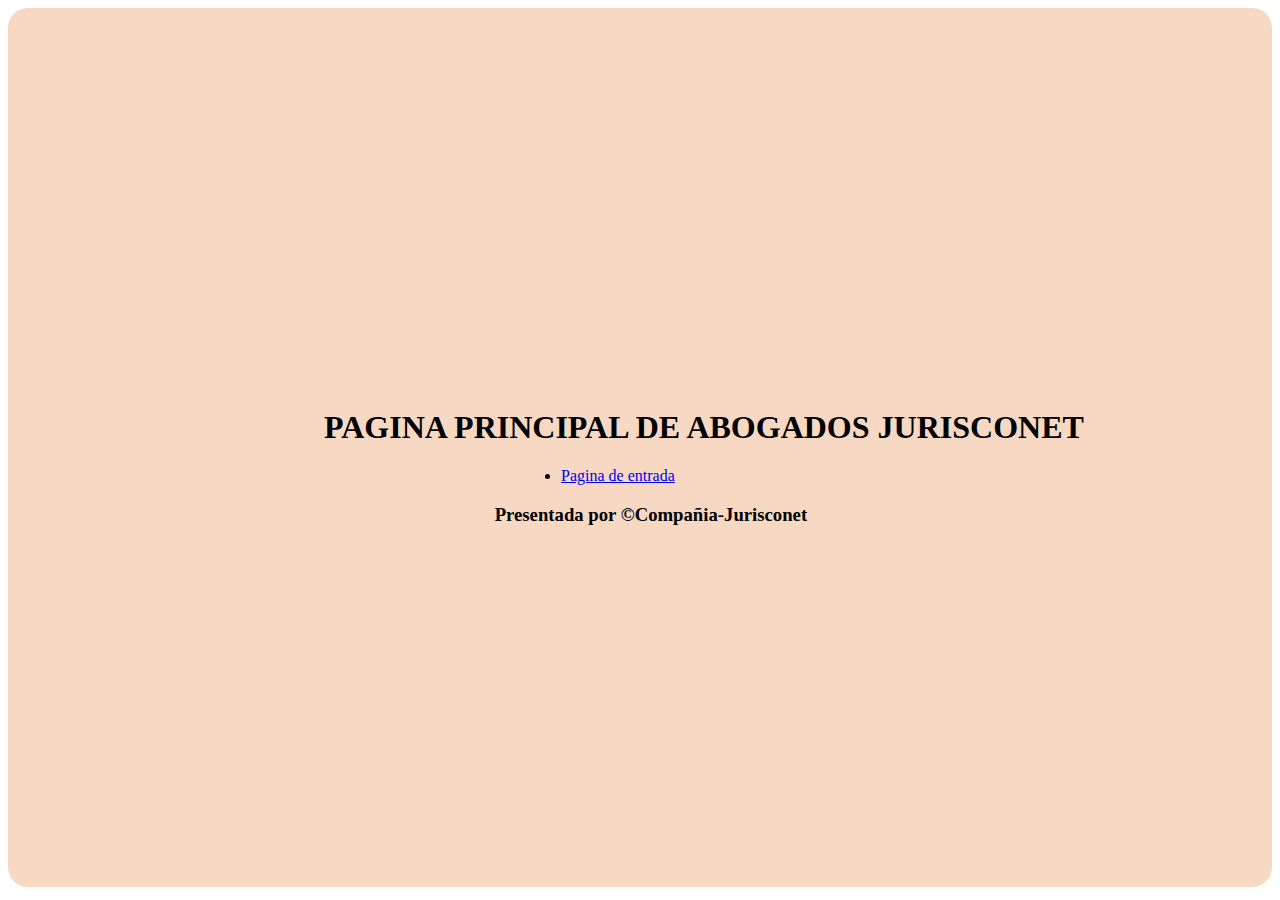
<file: index.html>
<!DOCTYPE html>
<html lang="en">
<head>
    <meta charset="UTF-8">
    <meta name="viewport" content="width=device-width, initial-scale=1.0">
    <title>Principal</title>
    <link rel="stylesheet" href="estilosC.css">
</head>
<body>
     <div class="Principal">
        <h1>PAGINA PRINCIPAL DE ABOGADOS JURISCONET</h1>
        <li class="li"><a href="PaginaPrincipal.html">Pagina de entrada</a></li>
        <h3 class="p5">Presentada por ©Compañia-Jurisconet</h3>
     </div>
</body>
</html>
</file>
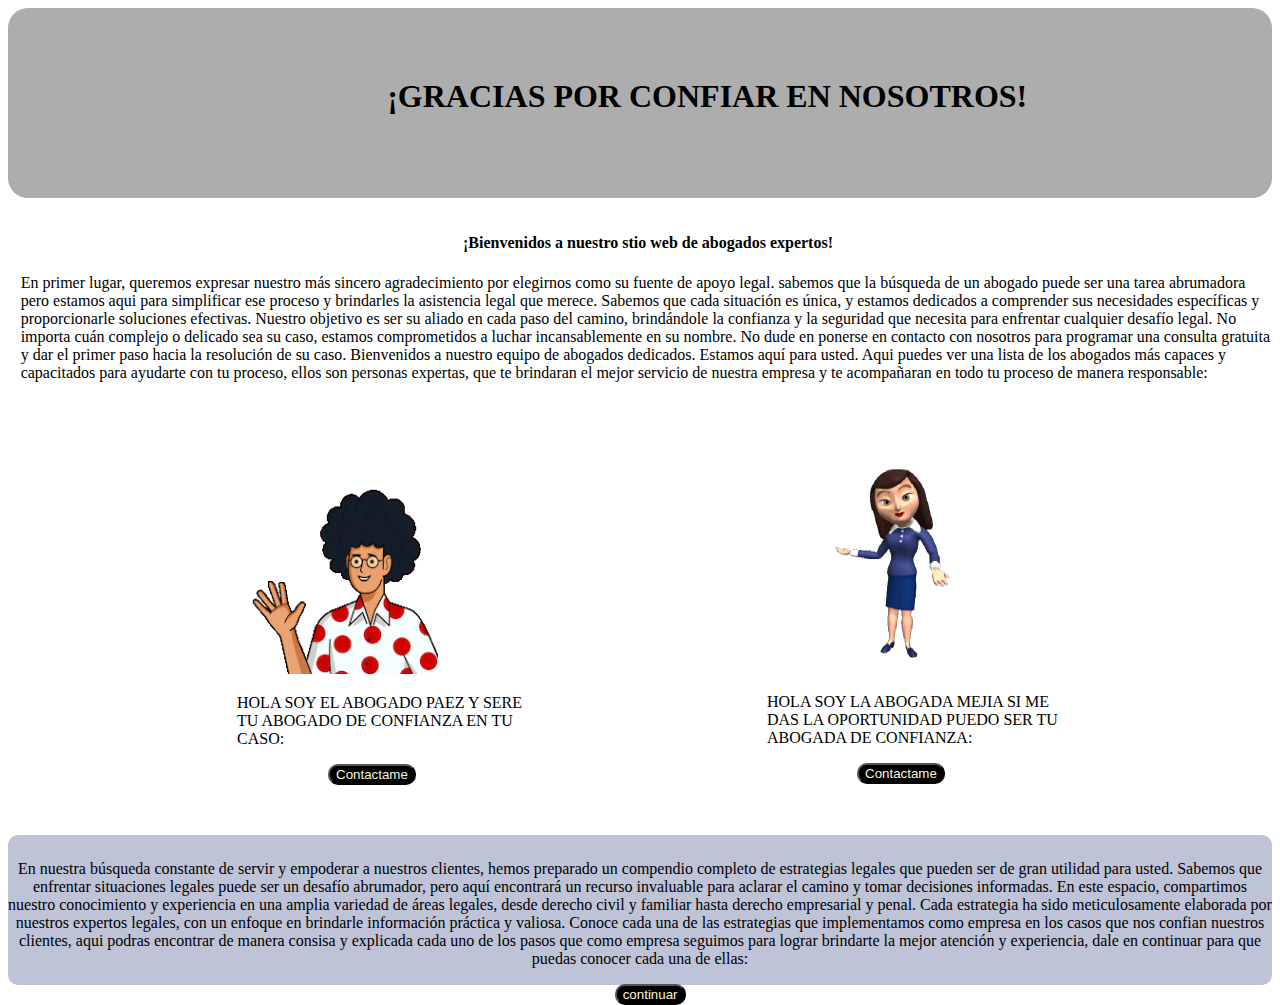
<file: PaginaContactos.html>
<!DOCTYPE html>
<html lang="en">

<head>
    <meta charset="UTF-8">
    <meta name="viewport" content="width=device-width, initial-scale=1.0">
    <title>Contacto con abogados</title>
    <link rel="stylesheet" href="estilos3.css">

</head>

<body style="background-color: white;">
    <script>
        window.onload = function () {
            alert("Recibimos tu caso con exito, aqui te mostramos a los abogados que estan disponibles en este momento y te pueden ayudar con el caso que comentaste anteriormente");
        };
    </script>


    <div class="div1">
        <h1 class="h1">¡GRACIAS POR CONFIAR EN NOSOTROS!</h1>
    </div>

    <div class="div2">
        <h4 class="h4">¡Bienvenidos a nuestro stio web de abogados expertos!</h4>
        <p class="p">En primer lugar, queremos expresar nuestro más sincero agradecimiento por elegirnos como su fuente de apoyo
            legal.
            sabemos que la búsqueda de un abogado puede ser una tarea abrumadora pero estamos aqui para simplificar ese
            proceso
            y brindarles la asistencia legal que merece. Sabemos que cada situación es única, y estamos dedicados a
            comprender sus
            necesidades específicas y proporcionarle soluciones efectivas. Nuestro objetivo es ser su aliado en cada
            paso del camino,
            brindándole la confianza y la seguridad que necesita para enfrentar cualquier desafío legal. No importa cuán
            complejo o
            delicado sea su caso, estamos comprometidos a luchar incansablemente en su nombre.
            No dude en ponerse en contacto con nosotros para programar una consulta gratuita y dar el primer paso hacia
            la resolución de su caso.
            Bienvenidos a nuestro equipo de abogados dedicados. Estamos aquí para usted.

            Aqui puedes ver una lista de los abogados más capaces y capacitados para ayudarte con tu proceso, ellos son
            personas
            expertas, que te brindaran el mejor servicio de nuestra empresa y te acompañaran en todo tu proceso de
            manera responsable:
        </p>

        <div class="container">

            <div class="abogado">
                <img class="imagen1" src="recursos/gitf persona.gif" alt="">

                <div class="div4">
                    <p class="p1">HOLA SOY EL ABOGADO PAEZ Y SERE TU ABOGADO DE CONFIANZA EN TU CASO:</p>
                </div>

                <div class="enlaceContacto1">
                    <a target="_blank" style="color: blue;"
                        href="https://gonzalezpaezabogados.co/contacto/?fbclid=PAAaYKeUYLYkmOoy4kC9vczYJeJ3Rdl7kjUjQFW9hdZUNpeBIhY2fWg-GlebY"><button style="border-radius: 10px; background-color: black; color: beige;">Contactame</button></a>
                </div>
            </div>


            <div>
                <img class="imagen2" src="recursos/PRESENTADORA.gif" alt="">

                <div class="div">
                    <p class="p2">HOLA SOY LA ABOGADA MEJIA SI ME DAS LA OPORTUNIDAD PUEDO SER TU ABOGADA DE CONFIANZA:
                    </p>
                </div>

                <div class="enlaceContacto2">
                    <a target="_blank" style="color: blue;"
                        href="https://api.whatsapp.com/send/?phone=573004019377&text=Hola+Mej%C3%ADa+%26+Abogados%2C+quisiera+saber+sobre+el+servicio...+&type=phone_number&app_absent=0"><button  style="border-radius: 10px; background-color: black; color: beige;">Contactame</button></a>
                </div>
            </div>

            <div>
                <img class="imagen3" src="recursos/abogado2.gif" alt="">

                <div class="div5">
                    <p class="p3">HOLA SOMOS URBE ABOGADOS GRACIAS POR ELEGIR NUESTRA EMPRESA, SI ME LO PERMITES TE
                        PUEDO ACOMPAÑAR CON TU PROCESO:</p>
                </div>

                <div class="enlaceContacto3">
                    <a target="_blank" style="color: blue ;"
                        href="https://urbeabogadosco.bio.link/?fbclid=PAAabbFozsRwPg-qYmPw7rAbXCrf-bMgvnNr0XoNOgG5k8kOaIAng2Q_ejgUA"><button style="border-radius: 10px; background-color: black; color: beige;">Escibeme</button></a>
                </div>
            </div>



        </div>


    </div>

    <div class="divFinal">
        <p class="p5">
            En nuestra búsqueda constante de servir y empoderar a nuestros clientes, hemos
            preparado un compendio completo de estrategias legales que pueden ser de gran
            utilidad para usted. Sabemos que enfrentar situaciones legales puede ser un desafío
            abrumador, pero aquí encontrará un recurso invaluable para aclarar el camino y tomar
            decisiones informadas.

            En este espacio, compartimos nuestro conocimiento y experiencia en una amplia variedad
            de áreas legales, desde derecho civil y familiar hasta derecho empresarial y penal. Cada
            estrategia ha sido meticulosamente elaborada por nuestros expertos legales, con un enfoque
            en brindarle información práctica y valiosa.


            Conoce cada una de las estrategias que implementamos como empresa en los casos que
            nos confian nuestros clientes, aqui podras encontrar de manera consisa y explicada
            cada uno de los pasos que como empresa seguimos para lograr brindarte la mejor atención
            y experiencia, dale en continuar para que puedas conocer cada una de ellas:

        </p>
        <a  target="_blank" style="color: blue;" class="a1" href="PaginaEstrategias.html"><button class="boton" style="border-radius: 10px; background-color: black; color: beige;">continuar</button></a>
    </div>

</body>

</html>
</file>
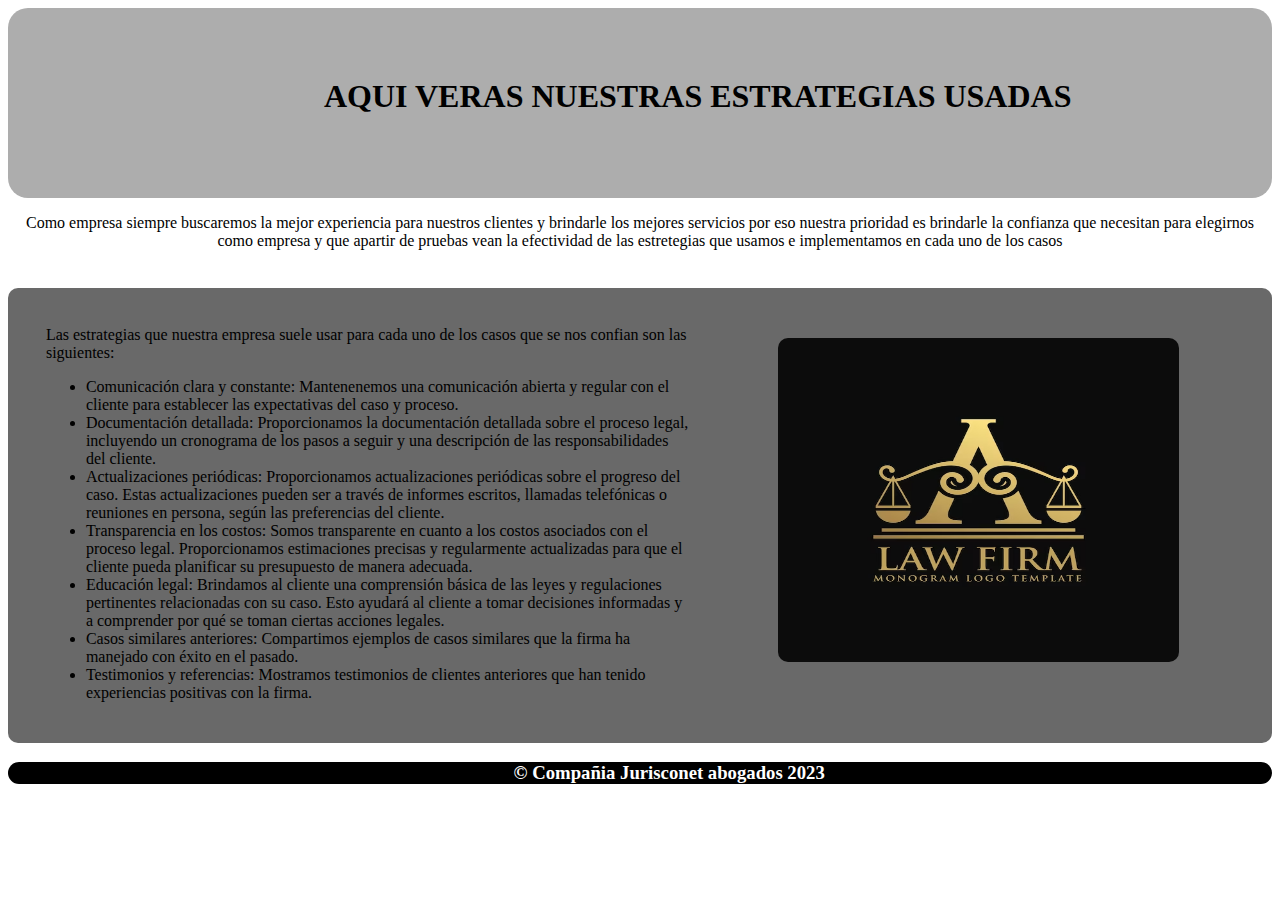
<file: PaginaEstrategias.html>
<!DOCTYPE html>
<html lang="en">
<head>
    <meta charset="UTF-8">
    <meta name="viewport" content="width=device-width, initial-scale=1.0">
    <title>Pagina Estrategias</title>
    <link rel="stylesheet" href="estilos5.css">
</head>
<body>

    <div class="div1">
        <h1 class="h1">AQUI VERAS NUESTRAS ESTRATEGIAS USADAS</h1>
    </div>

    <p class="pU">Como empresa siempre buscaremos la mejor experiencia para nuestros clientes y brindarle los mejores servicios por eso nuestra prioridad es brindarle la confianza que necesitan para elegirnos como empresa y que apartir de pruebas vean la efectividad de las estretegias que usamos e implementamos en cada uno de los casos</p>
     
     <div class="container">

        <div class="divIzquierdo">

            Las estrategias que nuestra empresa suele usar para cada uno de los casos que se nos confian son las siguientes:
            
            <ul>
                <li>Comunicación clara y constante: Mantenenemos una comunicación abierta y regular con el cliente para establecer las expectativas del caso y proceso.</li>
                <li>Documentación detallada: Proporcionamos la documentación detallada sobre el proceso legal, incluyendo un cronograma de los pasos a seguir y una descripción de las responsabilidades del cliente.</li>
                <li>Actualizaciones periódicas: Proporcionamos actualizaciones periódicas sobre el progreso del caso. Estas actualizaciones pueden ser a través de informes escritos, llamadas telefónicas o reuniones en persona, según las preferencias del cliente.</li>
                <li>Transparencia en los costos: Somos transparente en cuanto a los costos asociados con el proceso legal. Proporcionamos estimaciones precisas y regularmente actualizadas para que el cliente pueda planificar su presupuesto de manera adecuada.</li>
                <li>Educación legal: Brindamos al cliente una comprensión básica de las leyes y regulaciones pertinentes relacionadas con su caso. Esto ayudará al cliente a tomar decisiones informadas y a comprender por qué se toman ciertas acciones legales.</li>
                <li>Casos similares anteriores: Compartimos ejemplos de casos similares que la firma ha manejado con éxito en el pasado.</li>
                <li>Testimonios y referencias: Mostramos testimonios de clientes anteriores que han tenido experiencias positivas con la firma.</li>
            </ul>



        </div>


         <div class="divDerecho">

            <img style="border-radius: 10px;" class="imagen" src="recursos/logo.avif" alt="">

         </div>

     </div>

     <div class="divFinal">
     
       <h3 class="h3">© Compañia Jurisconet abogados 2023  </h3>

     </div>

</body>
</html>
</file>
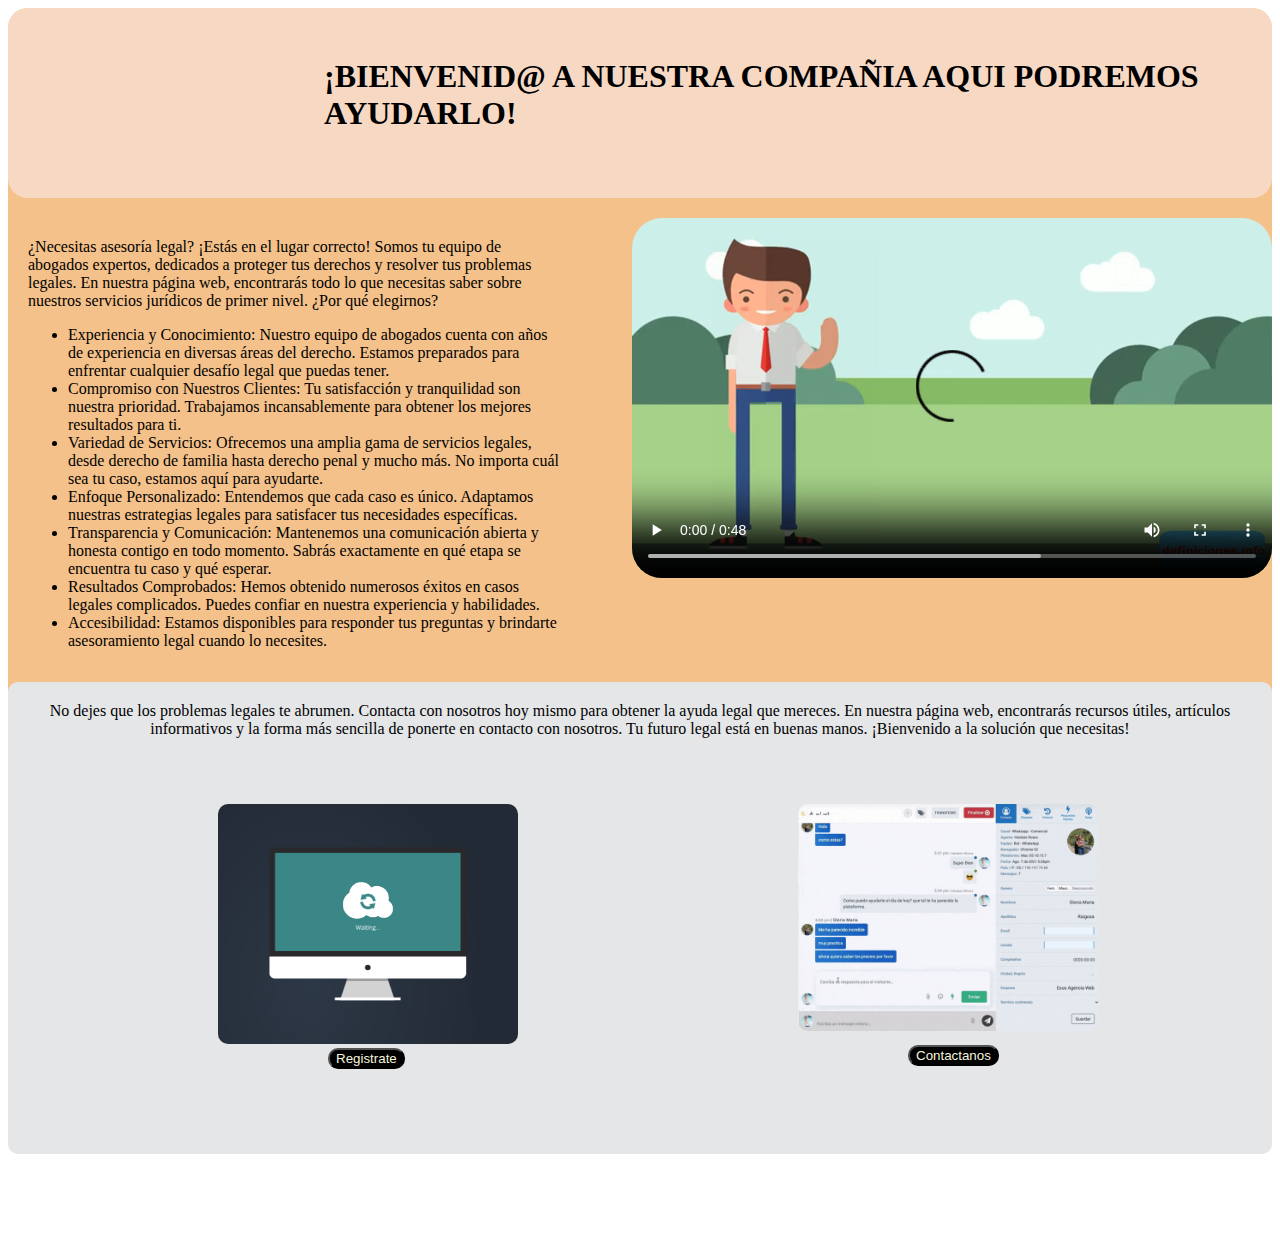
<file: PaginaPrincipal.html>
<!DOCTYPE html>
<html lang="en">

<head>
    <meta charset="UTF-8">
    <meta name="viewport" content="width=device-width, initial-scale=1.0">
    <title> Pagina Principal </title>
    <link rel="stylesheet" href="estilos.css">
</head>

<body style="background-color: white;">

    <div class="Principal">
    <div class="divUno">
        <h1 class="h1">¡BIENVENID@ A NUESTRA COMPAÑIA AQUI PODREMOS AYUDARLO!</h1>
    </div>

    <div class="divDos">

        <div class="divDerecho">
            ¿Necesitas asesoría legal? ¡Estás en el lugar correcto! Somos tu equipo de abogados
            expertos, dedicados a
            proteger tus derechos y resolver tus problemas legales. En nuestra página web, encontrarás todo lo que
            necesitas saber sobre nuestros servicios jurídicos de primer nivel.

            ¿Por qué elegirnos?

            <ul>
                <li>Experiencia y Conocimiento: Nuestro equipo de abogados cuenta con años de experiencia en diversas
                    áreas del derecho. Estamos preparados para enfrentar cualquier desafío legal que puedas tener.</li>
                <li>Compromiso con Nuestros Clientes: Tu satisfacción y tranquilidad son nuestra prioridad. Trabajamos
                    incansablemente para obtener los mejores resultados para ti.</li>
                <li>Variedad de Servicios: Ofrecemos una amplia gama de servicios legales, desde derecho de familia
                    hasta derecho penal y mucho más. No importa cuál sea tu caso, estamos aquí para ayudarte.</li>
                <li>Enfoque Personalizado: Entendemos que cada caso es único. Adaptamos nuestras estrategias legales
                    para satisfacer tus necesidades específicas.</li>
                <li>Transparencia y Comunicación: Mantenemos una comunicación abierta y honesta contigo en todo momento.
                    Sabrás exactamente en qué etapa se encuentra tu caso y qué esperar.</li>
                <li>Resultados Comprobados: Hemos obtenido numerosos éxitos en casos legales complicados. Puedes confiar
                    en nuestra experiencia y habilidades.</li>
                <li>Accesibilidad: Estamos disponibles para responder tus preguntas y brindarte asesoramiento legal
                    cuando lo necesites.</li>
            </ul>

        </div>

        <div>
            <video style="border-radius: 30px;" src="recursos/¿Que es Abogado_ Definición Concepto y Significado✅.mp4" controls autoplay></video>
        </div>
    </div>

    <div class="divTres">

        <p class="p1">No dejes que los problemas legales te abrumen. Contacta con nosotros hoy mismo para obtener la
            ayuda legal
            que mereces. En nuestra página web, encontrarás recursos útiles, artículos informativos y la forma más
            sencilla de ponerte en contacto con nosotros.

            Tu futuro legal está en buenas manos. ¡Bienvenido a la solución que necesitas!</p>

        <div class="container">

            <div>
                <img class="imagen1" src="recursos/Gift registro.gif" alt="">

                <div class="enlaceRegistro">
                    <a target="_blank" class="a1" href="PaginaRegistro.html"><button style="border-radius: 10px; background-color: black; color: beige;">Registrate</button></a>
                </div>
            </div>

            <div>
                <img class="imagen2" src="recursos/gift contactos.gif" alt="">

                <div class="enlace">
                    <a target="_blank" class="a1" href="PaginaContactos.html"><button style="border-radius: 10px; background-color: black; color: beige;">Contactanos</button></a>
                </div>

            </div>

            <div>

                <img class="imagen3" src="recursos/contenidos.gif" alt="">

                <div class="enlaceEstrategia">
                    <a target="_blank" class="a1" href="PaginaEstrategias.html"><button style="border-radius: 10px; background-color: black; color: beige;">Conoce nuestras estrategias</button></a>
                </div>
            </div>


        </div>



    </div>


</div>


</body>

</html>
</file>
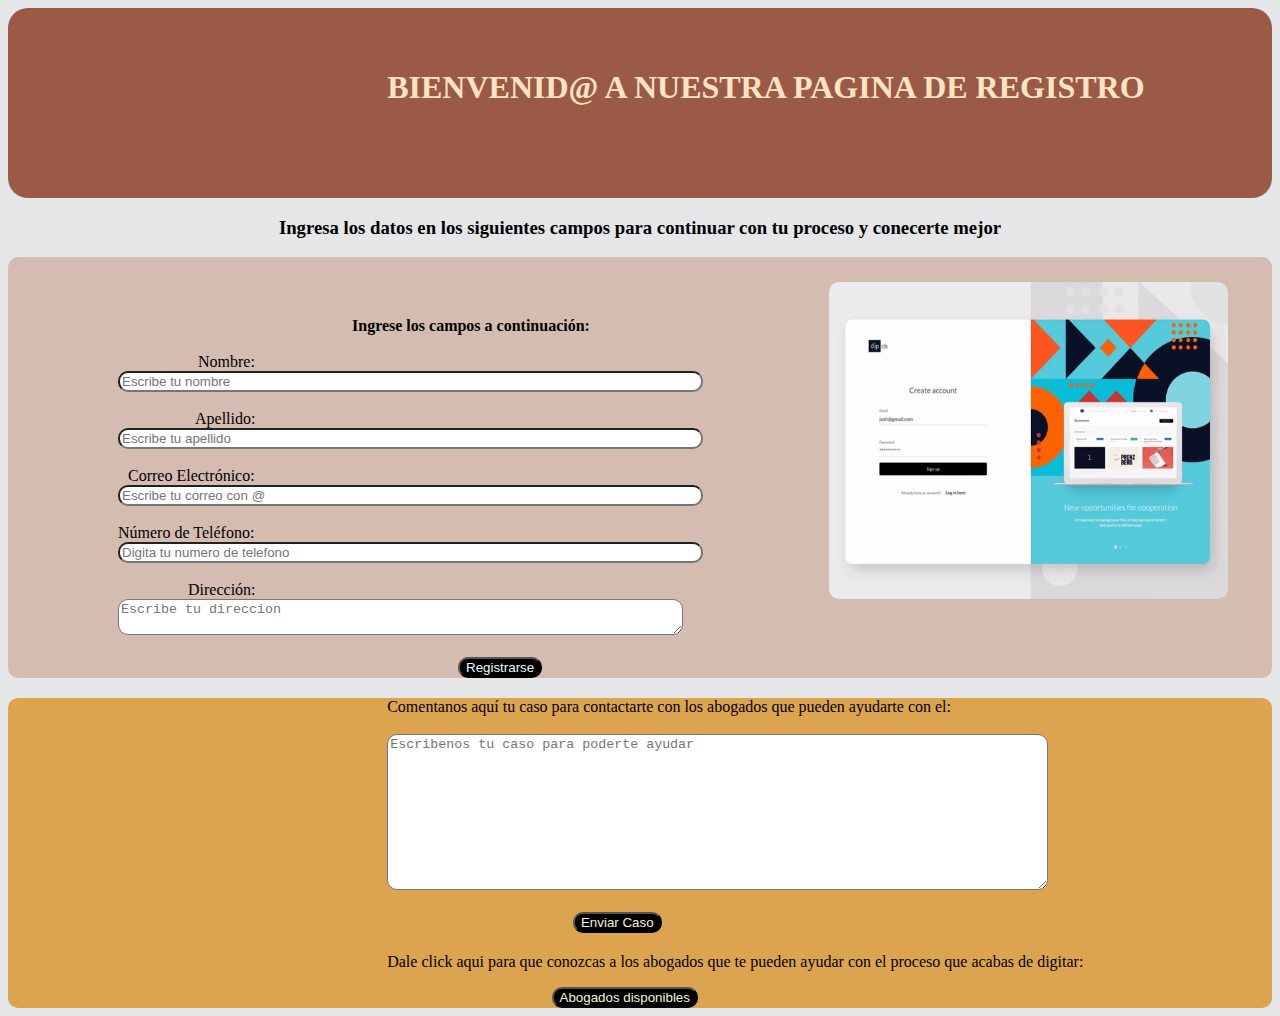
<file: PaginaRegistro.html>
<!DOCTYPE html>
<html lang="en">

<head>
    <meta charset="UTF-8">
    <meta name="viewport" content="width=device-width, initial-scale=1.0">
    <title>Registro de usuario</title>
    <link rel="stylesheet" href="estilos2.css">
</head>

<body style="background-color: #e5e6e8;">

    <div class="divUno">
        <h1 class="h1">BIENVENID@ A NUESTRA PAGINA DE REGISTRO</h1>
    </div>

    <h3 class="p1">Ingresa los datos en los siguientes campos para continuar con tu proceso y conecerte mejor </h3>

    <div class="principal">


        <div class="izquierdo">

            <form class="formulario" id="registroForm">
                <label class="texto" for="text"><strong>Ingrese los campos a continuación:</strong></label>
                <br>
                <br>
                <label class="label" for="nombre">Nombre:</label>
                <input style="border-radius: 10px;" class="nombre" type="text" id="nombre" name="nombre" placeholder="Escribe tu nombre " size="70"
                    required><br><br>

                <label class="label2" for="apellido">Apellido:</label>
                <input style="border-radius: 10px;" class="apellido" type="text" id="apellido" name="apellido" placeholder="Escribe tu apellido"
                    size="70" required><br><br>

                <label class="label3" for="correo">Correo Electrónico:</label>
                <input style="border-radius: 10px;" class="correo" type="email" id="correo" name="correo" placeholder="Escribe tu correo con @"
                    size="70" required><br><br>

                <label for="telefono">Número de Teléfono:</label>
                <input style="border-radius: 10px;" type="tel" id="telefono" name="telefono" placeholder="Digita tu numero de telefono" size="70"
                    required><br><br>

                <label class="label4" for="direccion">Dirección:</label>
                <textarea style="border-radius: 10px;" class="direccion" id="direccion" name="direccion" cols="68"
                    placeholder="Escribe tu direccion"></textarea><br><br>

                <input style="border-radius: 10px;" class="boton" type="submit" value="Registrarse">
            </form>

            <script>
                document.getElementById("registroForm").addEventListener("submit", function (event) {
                    event.preventDefault(); // Evitar que el formulario se envíe automáticamente

                    // Obtener los valores del formulario
                    var nombre = document.getElementById("nombre").value;
                    var apellido = document.getElementById("apellido").value;
                    var correo = document.getElementById("correo").value;
                    var telefono = document.getElementById("telefono").value;
                    var direccion = document.getElementById("direccion").value;

                    // Crear el mensaje de agradecimiento
                    var mensaje = "Gracias por registrarte:\n\n";
                    mensaje += "Nombre: " + nombre + "\n";
                    mensaje += "Apellido: " + apellido + "\n";
                    mensaje += "Correo Electrónico: " + correo + "\n";
                    mensaje += "Número de Teléfono: " + telefono + "\n";
                    mensaje += "Dirección: " + direccion;


                    alert(mensaje + "\n\n comentanos tu caso para mostrarte los abogados que te pueden ayudar con el");
                });
            </script>

        </div>

        <div class="divDerecho">

            <img class="imagen1" src="recursos/gift pagina registro.gif" alt="">

        </div>

    </div>

    <div class="divTres">
        <form class="form" id="comentariosForm">
            <label for="comentarios">Comentanos aquí tu caso para contactarte con los abogados que pueden ayudarte con el:</label>
            <br>
            <br>
            <textarea style="border-radius: 10px;" id="comentarios" name="comentarios" rows="10" cols="80" placeholder="Escribenos tu caso para poderte ayudar" ></textarea><br><br>
            <input class="Enviar" style="border-radius: 10px; background-color: black;color: beige;" class="boton2" type="button" value="Enviar Caso" onclick="mostrarAgradecimiento()">
        </form>
    
        <script>
            function mostrarAgradecimiento() {
                var textoComentarios = document.getElementById("comentarios").value;
                var mensaje = "Gracias por brindarnos tu confianza y exponernos tu caso:\n\n" + textoComentarios;
                alert(mensaje + "\n\n ya recibimos tu caso y te colocaremos en contacto con los abogados que te pueden ayudar con el");
            }
        </script>
     
        <p class="p2" >Dale click aqui para que conozcas a los abogados que te pueden ayudar con el proceso que acabas de digitar:</p>
        <a target="_blank" class="a1" href="PaginaContactos.html"><button style="border-radius: 10px; background-color: black; color: beige;">Abogados disponibles</button></a>

    </div>

</body>

</html>
</file>
<file: estilosC.css>
.Principal{
    
    background-color: #f7d8c3;
    height: 500px;
    border-radius: 20px;
    padding-left: 25% ;
    padding-top: 30% ;

}
.li{
    margin-left:25%;
}
.p5{
    margin-left:18%;
}
.h
</file>
<file: estilos3.css>
.div1{

    display: flex;
    background-color: #adadad;
    height: 190px;
    border-radius: 20px;

}
.h1{
    color: black;
    margin-left: 30%;
    margin-top: 70px;

}
.div2{
    background-color: white ;
    
    border-radius: 10px;
    height: 600px;

}
.h4{
    margin-left: 36%;
    padding-top: 15px;
}
.container{
    display: flex;
}
.imagen1{
    
     width: 190px;
     height: 196px;
     margin-left: 210px;
    margin-top: 80px;
    border-radius: 10px;

}
.imagen2{
    
     width: 150px;
     height: 196px;
     margin-left: 270px;
     margin-bottom: 15px;
     margin-top: 64px;
     border-radius: 10px;

}
.imagen3{
    
     width: 150px;
     height: 196px;
     margin-left: 310px;
     margin-bottom: 10px;
     margin-top: 55px;

}
.enlaceContacto1{
    padding-left: 290px;


}
.enlaceContacto2{
    padding-left: 320px;
    

}
.enlaceContacto3{
    margin-left: 337px;
}

.abogado{
    margin-left: 30px;
}
.p1{
    width: 300px;
    margin-left: 199px;
    

}
.p2{
    width: 300px;
    margin-left: 230px;
    
   
}
.p3{
    width: 350px;
    margin-left: 250px;

}
.p5{
    text-align: center;
    padding-top: 25px ;
}
.divFinal{
    background-color: #bec3d7;
    border-radius: 10px;
    height: 150px;
}
.a1{
    
    margin-left: 45%;
}
.boton{
    margin-left: 3%;
}
.p{
    margin-left: 1%;
}
</file>
<file: estilos5.css>
.div1{

    display: flex;
    background-color: #adadad;
    height: 190px;
    border-radius: 20px;

}
.h1{
    color: black;
    margin-left: 25%;
    margin-top: 70px;

}
.pU{
    text-align: center;
}
.container{
    display: flex;
    margin-top: 3%;
    background-color: dimgrey;
    border-radius: 10px;
}
.divIzquierdo{
   width: 55%;
   margin-left: 3%;
   margin-top: 3%;
}
.divDerecho{
    margin-top: 4%;

}
.imagen{
    width: 69%;
    height: 80%;
    margin-left: 15% ;
}
.divFinal{
    background-color: black;
    color: white;
    border-radius: 15px;
}
.h3{
    margin-left: 40%;
}
</file>
<file: estilos.css>
.divUno {

    display: flex;
    background-color: #f7d8c3;
    height: 190px;
    border-radius: 20px;

}

.h1 {
    margin-top: 50px;
    margin-left: 25%;
    color: black ;

}

.divDos {
    display: flex;
    background-color: #f4c18a;
    margin-top: 20px;
    border-radius: 10px;
}
.divDerecho{
    margin-right: 70px;
    margin-top: 20px;
    margin-left: 20px ;
}
.p1{
text-align: center;
padding-top: 20px ;


}
.divTres{
    background-color:  #e5e6e8;
    color: black;
    margin-bottom: 100px;
    border-radius: 10px;
    
}
.imagen1{
    width: 300px;
    margin-left: 210px;
    margin-top: 50px;
    border-radius: 10px;
}
.boton{
    background-color: black;
    color: azure;
}
.a1{
    color: black;
    
}

.imagen2{

    width: 300px;
    margin-left: 280px;
    margin-bottom: 10px;
    margin-top: 50px;
    border-radius: 10px;

}

.container{
    display: flex;
    height: 400px;
}
.enlaceRegistro{
   padding-left: 320px;

}
.enlace{
    padding-left: 390px;
    
}

.imagen3{
    width: 300px;
    height: 220px;
    margin-left: 300px;
    margin-bottom: 10px;
    margin-top: 50px;
    border-radius: 10px;
    
    
}

.enlaceEstrategia{
    margin-left: 357px;
}
.Principal{
    background-color: #f4c18a;
    border-radius: 20px;
}
</file>
<file: estilos2.css>
.divUno{

    display: flex;
    background-color: #9b5a46;
    height: 190px;
    border-radius: 20px;

}
.h1{
    color: bisque;
    margin-left: 30%;
    padding-top: 40px;

}
.principal{
    display: flex;
    background-color: #d4bcb0;
    border-radius: 10px;
}
.izquierdo{
    display: flex;
    margin-top: 40px;
    margin-left: 50px;
}
.p1{
    text-align: center;
}
.formulario{
    margin-left: 60px;
    margin-top: 20px;
}


.boton{
    margin-left: 340px;
    background-color: black;
    color: aliceblue;
}
.divDerecho{
    margin-top: 25px;
    margin-left: 10%;
    

}
.imagen1{
    width: 90%;
    height: 80%;
    border-radius: 10px;
}
.texto{
    margin-left: 40%;
}
.divTres{
    background-color: #dca44f;
    border-radius: 10px;
    margin-top: 20px;
    
}
.form{
    margin-left: 30%;
}
.boton2{
    margin-left: 20%;
}
.p2{
    margin-left: 30%;
    margin-top: 20px;

}
.a1{
    margin-left: 43%;
    
}
.label{
    margin-left: 80px;
}
.label2{
    margin-left: 77px;
}
.label3{
    margin-left: 10px;
}
.label4{
    margin-left: 70px;
}
.Enviar{
    margin-left: 21%;
}
</file>
